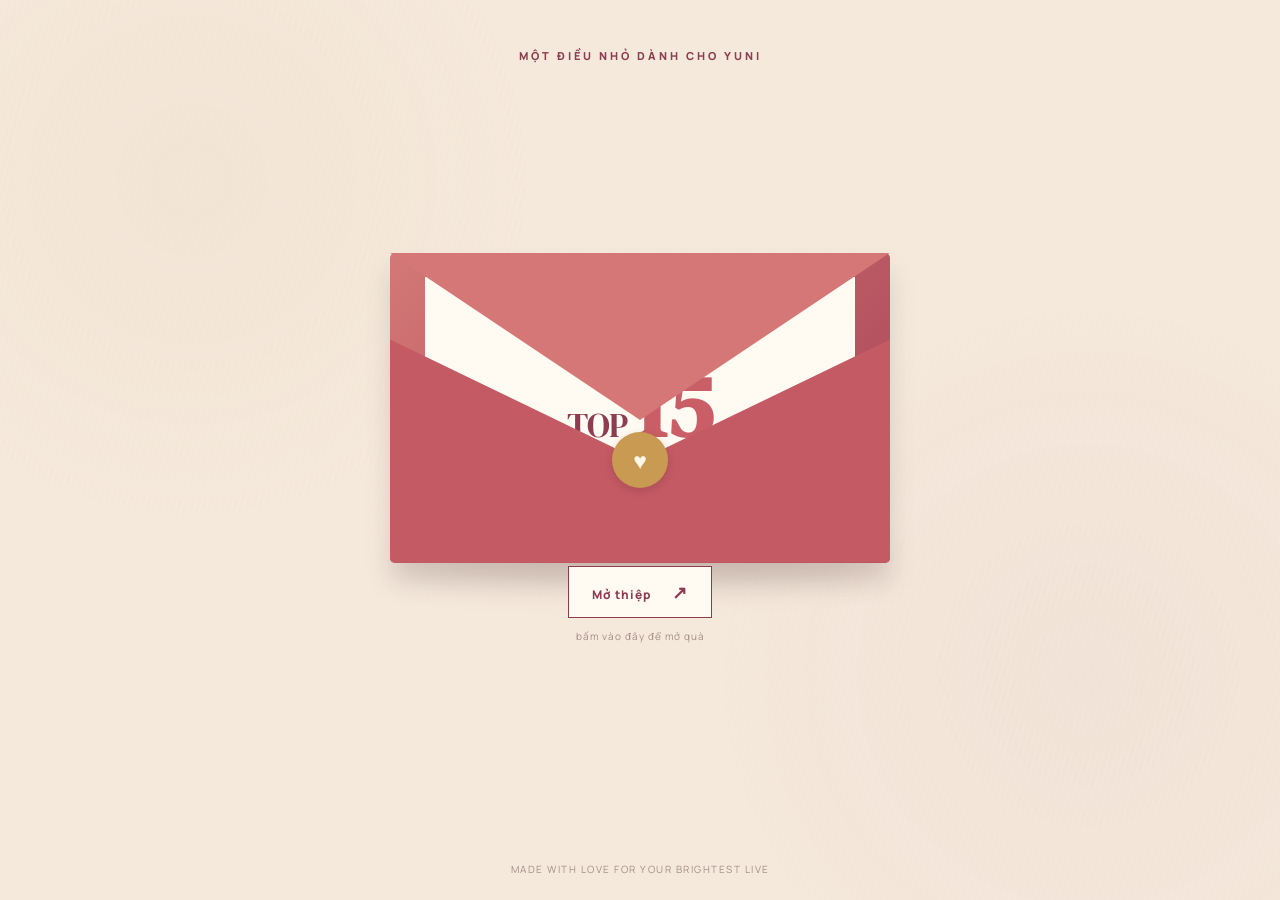
<file: index.html>
<!doctype html>
<html lang="vi">
<head>
    <meta charset="UTF-8">
    <meta http-equiv="refresh" content="0; url=Yuni/index.html">
    <title>Chúc mừng Yuni</title>
</head>
<body>
    <p>Đang mở trang chúc mừng Yuni...</p>
    <script>window.location.replace('Yuni/index.html');</script>
</body>
</html>
</file>
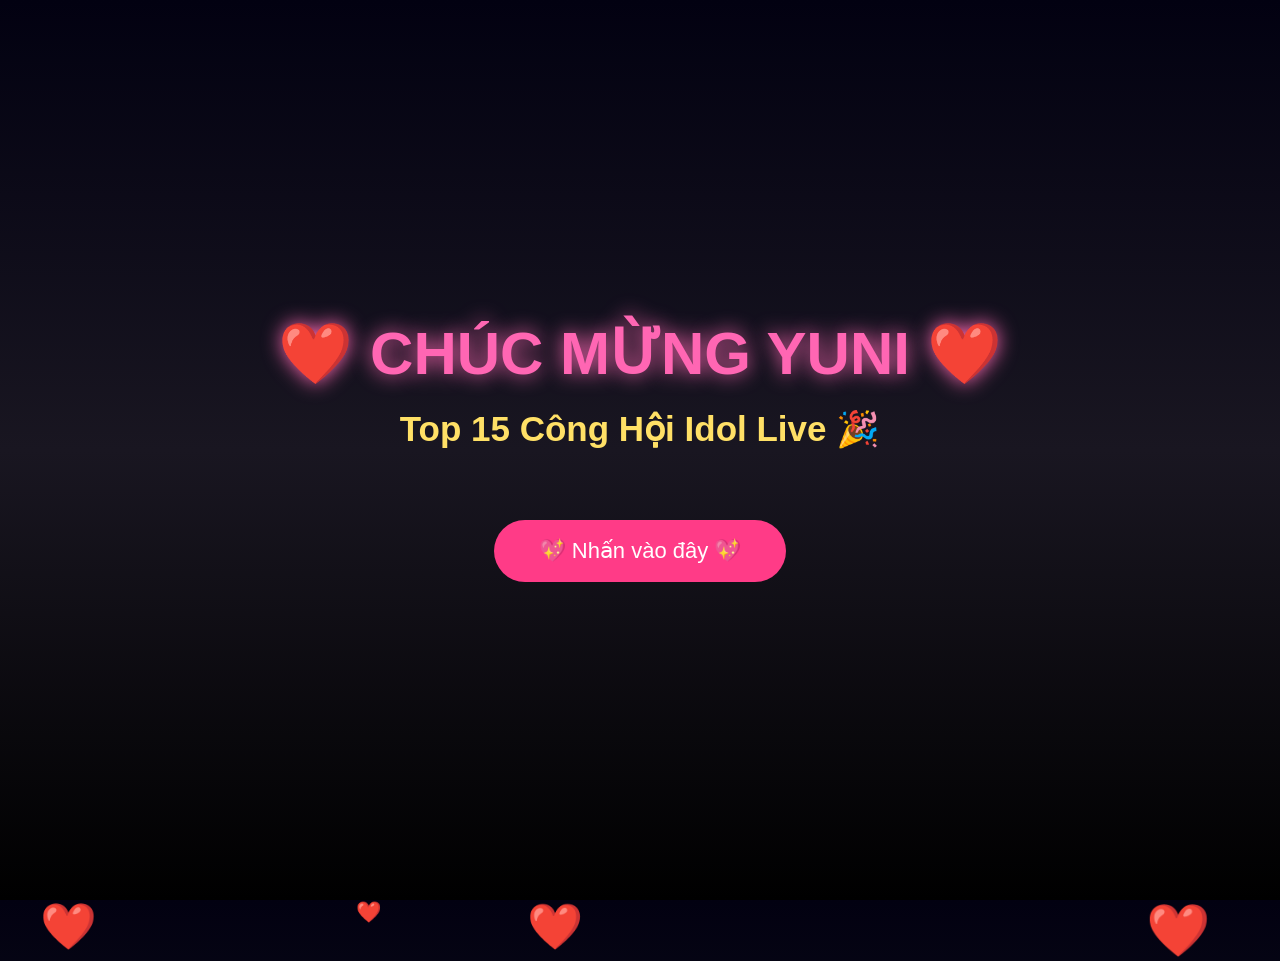
<file: u/index.html>
<!DOCTYPE html>
<html lang="vi">
<head>
<meta charset="UTF-8">
<meta name="viewport" content="width=device-width, initial-scale=1.0">
<title>❤️ Chúc Mừng Yuni ❤️</title>

<style>
*{
    margin:0;
    padding:0;
    box-sizing:border-box;
    font-family:Segoe UI,sans-serif;
}

body{
    overflow:hidden;
    background:linear-gradient(180deg,#020111,#191621,#000);
    height:100vh;
    color:white;
}

canvas{
    position:fixed;
    left:0;
    top:0;
    width:100%;
    height:100%;
}

.container{
    position:absolute;
    top:50%;
    left:50%;
    transform:translate(-50%,-50%);
    text-align:center;
    z-index:100;
}

h1{
    font-size:60px;
    color:#ff66b3;
    text-shadow:0 0 20px hotpink;
}

h2{
    margin-top:20px;
    font-size:35px;
    color:#ffe066;
}

#text{
    width:900px;
    max-width:90vw;
    margin:auto;
    margin-top:30px;
    font-size:26px;
    line-height:45px;
    color:white;
}

button{
    margin-top:40px;
    padding:18px 45px;
    border:none;
    border-radius:50px;
    background:#ff3b87;
    color:white;
    font-size:22px;
    cursor:pointer;
    transition:.3s;
}

button:hover{
    transform:scale(1.1);
    background:#ff5aa0;
}

.heart{
    position:absolute;
    color:#ff4d88;
    animation:fly linear infinite;
}

@keyframes fly{
    from{
        transform:translateY(0) scale(1);
        opacity:1;
    }
    to{
        transform:translateY(-120vh) scale(2);
        opacity:0;
    }
}

.top{
    font-size:60px;
    color:#00ff99;
    margin-top:30px;
    text-shadow:0 0 30px #00ff99;
    opacity:0;
}

.show{
    animation:show 1s forwards;
}

@keyframes show{
    from{
        opacity:0;
        transform:scale(.5);
    }
    to{
        opacity:1;
        transform:scale(1);
    }
}
</style>
</head>

<body>

<canvas id="fireworks"></canvas>

<div class="container">

<h1>❤️ CHÚC MỪNG YUNI ❤️</h1>

<h2>Top 15 Công Hội Idol Live 🎉</h2>

<div id="text"></div>

<div class="top" id="top"></div>

<button onclick="start()">💖 Nhấn vào đây 💖</button>

</div>

<script>

const message=[
"Hôm nay là một ngày thật đặc biệt...",
"Anh biết em đã cố gắng rất nhiều.",
"Có những hôm em mệt...",
"Có những hôm em áp lực...",
"Nhưng em chưa từng bỏ cuộc.",
"Và hôm nay...",
"✨ Em đã lọt TOP 15 Công Hội ✨",
"",
"Anh thật sự rất tự hào về em ❤️"
];

let i=0;

function type(){

if(i>=message.length){

showTop();

return;

}

let div=document.getElementById("text");

let p=document.createElement("div");

div.appendChild(p);

let text=message[i];

let j=0;

let timer=setInterval(()=>{

p.innerHTML=text.substring(0,j);

j++;

if(j>text.length){

clearInterval(timer);

i++;

setTimeout(type,600);

}

},45);

}

function start(){

document.querySelector("button").style.display="none";

type();

}function showTop(){

const top=document.getElementById("top");

const list=[
"🏆 TOP 15",
"🔥 TOP 15",
"✨ TOP 10",
"💎 TOP 5",
"👑 TOP 3",
"❤️ TOP 1 ❤️"
];

let k=0;

top.classList.add("show");

let timer=setInterval(()=>{

top.innerHTML=list[k];

firework();

k++;

if(k>=list.length){

clearInterval(timer);

setTimeout(finalMessage,1800);

}

},1800);

}

function finalMessage(){

document.getElementById("text").innerHTML+=`
<br><br>

<h2 style="color:#ff66cc;">
Đối với anh...<br>
Em luôn là <span style="color:#00ff99;">TOP 1</span> ❤️
</h2>

<br>

<div style="font-size:26px;line-height:45px;">
Cảm ơn em vì đã luôn cố gắng.<br>
Hãy tiếp tục tỏa sáng nhé cô gái của anh ✨<br><br>

❤️ Anh yêu em rất nhiều ❤️
</div>

`;

}

function createHeart(){

const heart=document.createElement("div");

heart.className="heart";

heart.innerHTML="❤️";

heart.style.left=Math.random()*100+"vw";

heart.style.top="100vh";

heart.style.fontSize=(20+Math.random()*40)+"px";

heart.style.animationDuration=(4+Math.random()*5)+"s";

document.body.appendChild(heart);

setTimeout(()=>{

heart.remove();

},9000);

}

setInterval(createHeart,250);



const canvas=document.getElementById("fireworks");

const ctx=canvas.getContext("2d");

canvas.width=window.innerWidth;

canvas.height=window.innerHeight;

window.onresize=()=>{

canvas.width=window.innerWidth;

canvas.height=window.innerHeight;

}

let particles=[];function firework(){

let x=Math.random()*canvas.width;
let y=Math.random()*canvas.height/2;

for(let i=0;i<120;i++){

particles.push({

x:x,
y:y,

dx:(Math.random()-0.5)*8,

dy:(Math.random()-0.5)*8,

life:100,

color:`hsl(${Math.random()*360},100%,60%)`

});

}

}

function animate(){

ctx.fillStyle="rgba(0,0,0,0.15)";
ctx.fillRect(0,0,canvas.width,canvas.height);

for(let i=particles.length-1;i>=0;i--){

let p=particles[i];

ctx.beginPath();

ctx.arc(p.x,p.y,3,0,Math.PI*2);

ctx.fillStyle=p.color;

ctx.fill();

p.x+=p.dx;
p.y+=p.dy;

p.dy+=0.03;

p.life--;

if(p.life<=0){

particles.splice(i,1);

}

}

requestAnimationFrame(animate);

}

animate();

setInterval(firework,2500);



/* ===========================
      BẦU TRỜI SAO
=========================== */

let stars=[];

for(let i=0;i<200;i++){

stars.push({

x:Math.random()*canvas.width,

y:Math.random()*canvas.height,

r:Math.random()*2,

a:Math.random()

});

}

function drawStars(){

for(let s of stars){

ctx.beginPath();

ctx.arc(s.x,s.y,s.r,0,Math.PI*2);

ctx.fillStyle="rgba(255,255,255,"+s.a+")";

ctx.fill();

}

}

setInterval(()=>{

stars.forEach(s=>{

s.a=Math.random();

});

},500);

const oldAnimate=animate;

function animate(){

ctx.fillStyle="rgba(0,0,20,0.25)";
ctx.fillRect(0,0,canvas.width,canvas.height);

drawStars();

for(let i=particles.length-1;i>=0;i--){

let p=particles[i];

ctx.beginPath();

ctx.arc(p.x,p.y,3,0,Math.PI*2);

ctx.fillStyle=p.color;

ctx.fill();

p.x+=p.dx;
p.y+=p.dy;

p.dy+=0.03;

p.life--;

if(p.life<=0){

particles.splice(i,1);

}

}

requestAnimationFrame(animate);

}

animate();/* ======================================
      TRÁI TIM ĐẬP Ở CUỐI TRANG
====================================== */

function createBigHeart(){

    const heart=document.createElement("div");

    heart.innerHTML="❤️";

    heart.style.position="fixed";
    heart.style.left="50%";
    heart.style.top="82%";
    heart.style.transform="translate(-50%,-50%)";
    heart.style.fontSize="80px";
    heart.style.zIndex="999";

    document.body.appendChild(heart);

    let scale=1;

    setInterval(()=>{

        scale=(scale==1)?1.25:1;

        heart.style.transform=
        `translate(-50%,-50%) scale(${scale})`;

    },600);

}

setTimeout(createBigHeart,18000);



/* ======================================
          SAO BĂNG
====================================== */

function shootingStar(){

    let x=Math.random()*canvas.width;

    let y=Math.random()*canvas.height/3;

    let len=180;

    let dx=8;

    let dy=5;

    let life=0;

    let timer=setInterval(()=>{

        ctx.beginPath();

        ctx.moveTo(x,y);

        ctx.lineTo(x-len,y-len/2);

        ctx.strokeStyle="white";

        ctx.lineWidth=2;

        ctx.stroke();

        x+=dx;

        y+=dy;

        life++;

        if(life>25){

            clearInterval(timer);

        }

    },30);

}

setInterval(shootingStar,5000);



console.log("%c❤️ Chúc mừng Yuni ❤️",
"color:pink;font-size:28px;font-weight:bold;");
console.log("%cĐối với anh, em luôn là TOP 1!",
"color:#00ff99;font-size:22px;");

</script>

</body>
</html>
</file>
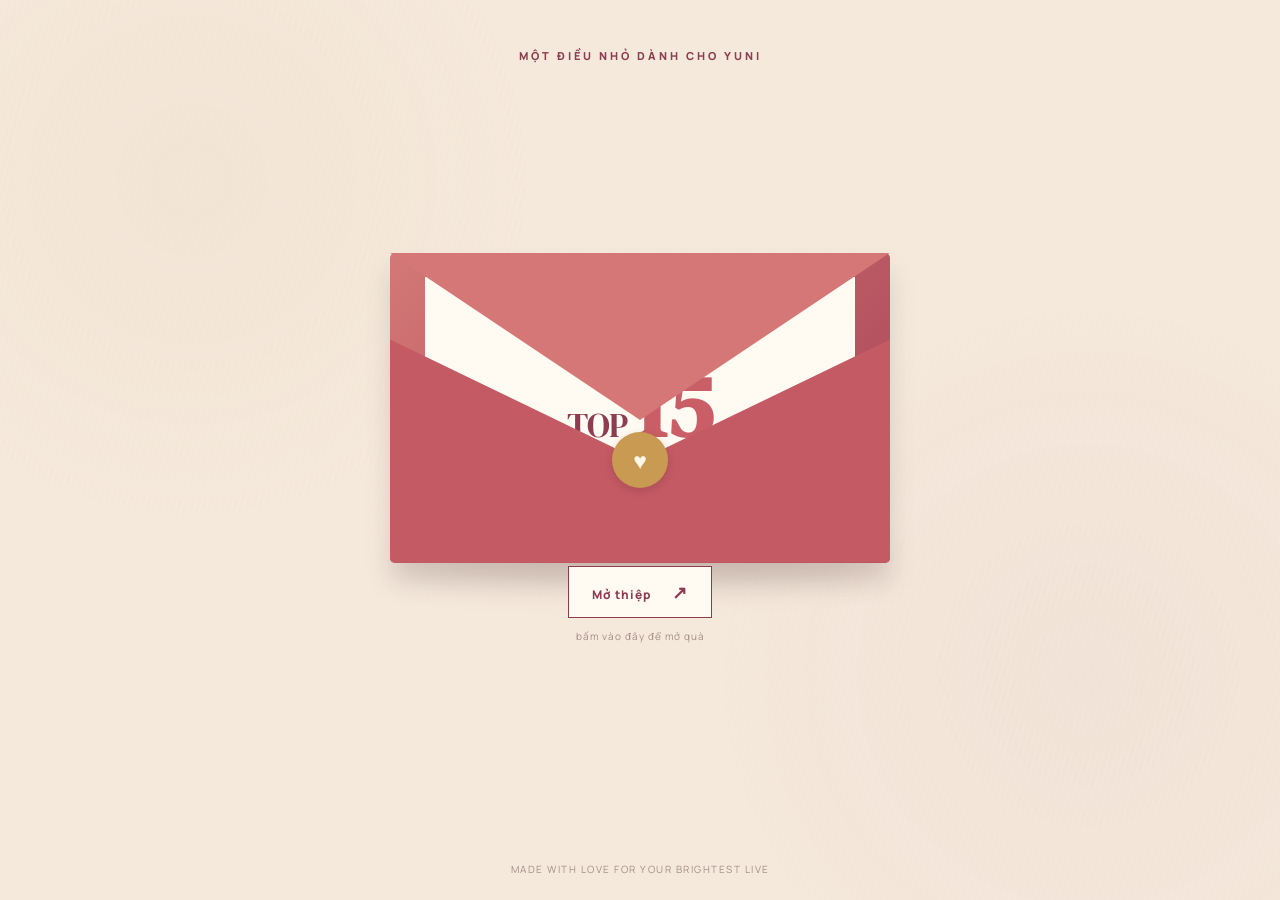
<file: Yuni/index.html>
<!doctype html>
<html lang="vi">
<head>
    <meta charset="UTF-8">
    <meta name="viewport" content="width=device-width, initial-scale=1.0">
    <title>Gửi Yuni | Một tấm thiệp nhỏ</title>
    <link rel="preconnect" href="https://fonts.googleapis.com">
    <link rel="preconnect" href="https://fonts.gstatic.com" crossorigin>
    <link href="https://fonts.googleapis.com/css2?family=DM+Serif+Display:ital@0;1&family=Manrope:wght@400;500;700;800&display=swap" rel="stylesheet">
    <link rel="stylesheet" href="style.css">
    <style>
        .photo-corner { position: static; width: 140px; margin: 24px auto 18px; transform: rotate(3deg); }
        .photo-corner img { width: 128px; height: 148px; }
        @media (max-width: 600px) {
            .envelope-scene.open { height: 265px; }
            .envelope-scene.open .letter-preview { transform: translateY(-135px); }
            .photo-corner { width: 125px; margin-top: 20px; margin-bottom: 16px; }
            .photo-corner img { width: 113px; height: 132px; }
            .photo-corner span { margin-top: 5px; font-size: 8px; }
            .card-body h1 { margin-top: 18px; }
        }
    </style>
</head>
<body>
    <canvas id="celebration"></canvas>
    <div class="paper-texture"></div>
    <main class="scene">
        <p class="topline">Một điều nhỏ dành cho Yuni</p>
        <section id="envelopeScene" class="envelope-scene" aria-label="Tấm thiệp chúc mừng">
            <div class="envelope-shadow"></div>
            <div class="envelope">
                <div class="envelope-back"></div>
                <div class="letter-preview">
                    <p class="preview-small">CONGRATULATIONS</p>
                    <p class="preview-rank">TOP <strong>15</strong></p>
                    <p class="preview-name">Yuni</p>
                </div>
                <div class="flap"></div>
                <div class="envelope-front"></div>
                <div class="seal">♥</div>
            </div>
            <button id="openCard" class="open-button" type="button">Mở thiệp <span>↗</span></button>
            <p class="hint">bấm vào đây để mở quà</p>
        </section>
        <section id="cardContent" class="card-content" aria-live="polite">
            <div class="card-top"><span>01.08.2026</span><span>FOR YUNI</span></div>
            <div class="card-body">
                <p class="card-kicker">Hôm nay em đã làm được một điều thật đẹp</p>
                <h1>Chúc mừng<br><em>Top 15</em>, Yuni!</h1>
                <div class="photo-corner">
                    <img src="assets/yuni.jpg" alt="Ảnh của Yuni" onerror="this.parentElement.classList.add('empty')">
                    <span>YUNI ♥</span>
                </div>
                <div class="gold-line"></div>
                <p id="typedMessage" class="message"></p>
                <p class="signature">Thương em,<br><strong>người luôn tự hào về em ♥</strong></p>
            </div>
            <div class="love-actions">
                <button id="againBtn" class="again-button" type="button">Thả thêm yêu thương <span>✦</span></button>
                <button id="heartBtn" class="again-button heart-button" type="button">Thả iuu iuu <span>♥</span></button>
            </div>
        </section>
        <footer>made with love for your brightest live</footer>
    </main>
    <script src="script.js"></script>
</body>
</html>
</file>
<file: Yuni/style.css>
@media(max-width:480px){.scene{padding:26px 14px 18px}.topline{font-size:9px;letter-spacing:2px;text-align:center}.envelope-scene{width:100%;height:390px}.envelope{width:92vw;height:205px}.letter-preview{padding:22px 14px}.preview-small{font-size:8px;letter-spacing:2px}.preview-rank{margin-top:23px;font-size:22px}.preview-rank strong{font-size:61px}.preview-name{margin-top:10px;font-size:20px}.seal{width:46px;height:46px;left:calc(50% - 23px);font-size:19px}.open-button{bottom:22px;font-size:11px;padding:12px 17px}.hint{font-size:9px}.card-content{width:calc(100vw - 24px);padding:10px;margin-top:20px}.card-top{font-size:8px;letter-spacing:1px}.card-body{min-height:430px;padding:48px 17px 28px}.photo-corner{top:12px;right:8px;transform:rotate(4deg) scale(.72)}.card-kicker{font-size:9px;letter-spacing:1px}.card-body h1{font-size:49px;margin:22px 0 18px}.message{font-size:17px;line-height:1.5}.signature{font-size:13px}.love-actions{gap:5px}.again-button{font-size:9px;letter-spacing:.5px}.again-button span{font-size:14px}}
:root{--ink:#292333;--paper:#fffaf2;--rose:#c95e66;--deep-rose:#8e3d50;--gold:#c99b52;--line:#e7d6c6}*{box-sizing:border-box;margin:0;padding:0}body{min-height:100vh;overflow-x:hidden;background:#f5e9dc;color:var(--ink);font-family:'Manrope',sans-serif}#celebration{position:fixed;inset:0;width:100%;height:100%;pointer-events:none;z-index:8}.paper-texture{position:fixed;inset:0;opacity:.3;pointer-events:none;background:radial-gradient(circle at 15% 20%,rgba(201,155,82,.16),transparent 28%),radial-gradient(circle at 85% 75%,rgba(142,61,80,.12),transparent 32%),repeating-linear-gradient(105deg,rgba(255,255,255,.15) 0 2px,transparent 2px 6px);z-index:0}.scene{position:relative;z-index:1;min-height:100vh;padding:48px 24px 24px;display:flex;flex-direction:column;align-items:center}.topline{font-size:11px;letter-spacing:3px;text-transform:uppercase;color:var(--deep-rose);font-weight:800}.envelope-scene{position:relative;width:min(88vw,590px);height:470px;margin:auto;display:flex;flex-direction:column;align-items:center;justify-content:center}.envelope-shadow{position:absolute;bottom:65px;width:80%;height:35px;background:rgba(87,48,48,.18);filter:blur(18px);border-radius:50%}.envelope{position:relative;width:min(80vw,500px);height:310px;filter:drop-shadow(0 18px 12px rgba(76,48,49,.16));perspective:900px}.envelope-back,.envelope-front{position:absolute;inset:0;background:#b84f5d;border-radius:5px}.envelope-back{background:linear-gradient(135deg,#d47776,#a94457)}.envelope-front{clip-path:polygon(0 28%,50% 67%,100% 28%,100% 100%,0 100%);background:#c45a64;z-index:4}.flap{position:absolute;inset:0 0 auto;height:72%;background:#d47776;clip-path:polygon(0 0,100% 0,50% 75%);transform-origin:top;transition:transform .9s cubic-bezier(.2,.75,.25,1);z-index:5}.letter-preview{position:absolute;left:7%;right:7%;top:8%;height:90%;padding:35px 25px;background:var(--paper);text-align:center;z-index:2;transition:transform 1s cubic-bezier(.2,.75,.25,1)}.preview-small{font-size:10px;letter-spacing:3px;color:var(--gold);font-weight:800}.preview-rank{margin-top:45px;color:var(--deep-rose);font:34px 'DM Serif Display',serif}.preview-rank strong{font-size:88px;line-height:.8;color:var(--rose)}.preview-name{margin-top:22px;font:italic 24px 'DM Serif Display',serif;color:var(--deep-rose)}.seal{position:absolute;z-index:7;left:calc(50% - 28px);top:58%;width:56px;height:56px;border-radius:50%;display:grid;place-items:center;background:var(--gold);color:#fff8e9;font-size:23px;box-shadow:0 3px 8px rgba(75,34,38,.2);transition:.4s}.open-button{position:absolute;bottom:25px;padding:13px 23px;border:1px solid var(--deep-rose);background:var(--paper);color:var(--deep-rose);font:800 12px 'Manrope',sans-serif;letter-spacing:1px;cursor:pointer;transition:.25s}.open-button:hover{background:var(--deep-rose);color:white;transform:translateY(-3px)}.open-button span{margin-left:18px;font-size:18px}.hint{position:absolute;bottom:0;font-size:10px;color:#a58d87;letter-spacing:1px}.envelope-scene.open .flap{transform:rotateX(180deg);z-index:1}.envelope-scene.open .letter-preview{transform:translateY(-180px);z-index:6}.envelope-scene.open .seal{opacity:0;transform:scale(.5)}.card-content{display:none;width:min(90vw,620px);min-height:550px;margin:30px auto;padding:18px;background:var(--paper);border:1px solid var(--line);box-shadow:0 18px 35px rgba(76,48,49,.14);animation:cardIn .8s ease-out both}.card-content.visible{display:block}.card-top{display:flex;justify-content:space-between;padding-bottom:16px;border-bottom:1px solid var(--line);font-size:10px;letter-spacing:2px;color:var(--gold);font-weight:800}.card-body{position:relative;min-height:455px;padding:52px 7%;border:1px solid var(--line);border-top:0;text-align:center}.card-kicker{font-size:11px;letter-spacing:1.5px;text-transform:uppercase;color:var(--deep-rose);font-weight:800}.card-body h1{margin:24px 0 20px;font:400 clamp(48px,8vw,74px)/.9 'DM Serif Display',serif}.card-body h1 em{color:var(--rose);font-style:italic}.gold-line{width:44px;height:2px;margin:0 auto 28px;background:var(--gold)}.message{max-width:450px;margin:auto;font:20px/1.6 'DM Serif Display',serif;color:#5f5054}.signature{margin-top:28px;color:#967c75;font:italic 14px/1.7 'DM Serif Display',serif}.signature strong{color:var(--deep-rose);font-weight:400}.photo-corner{position:absolute;top:22px;right:22px;width:92px;padding:6px 6px 8px;background:#fff;box-shadow:0 5px 12px rgba(76,48,49,.18);transform:rotate(6deg);z-index:2}.photo-corner img{display:block;width:80px;height:92px;object-fit:cover;background:#f1d8c9}.photo-corner span{display:block;margin-top:5px;color:var(--deep-rose);font:800 8px 'Manrope',sans-serif;letter-spacing:1px;text-align:center}.photo-corner.empty{display:none}.love-actions{display:flex;justify-content:center;gap:24px}.again-button{display:block;margin:20px 0 0;background:transparent;color:var(--rose);font:800 11px 'Manrope',sans-serif;letter-spacing:1px;cursor:pointer}.again-button span{font-size:16px;margin-left:5px}.heart-button{color:#a52d55}footer{margin-top:auto;color:#a58d87;font-size:10px;letter-spacing:1.5px;text-transform:uppercase}@keyframes cardIn{from{opacity:0;transform:translateY(35px) scale(.97)}to{opacity:1;transform:none}}@media(max-width:600px){.scene{padding-top:30px}.envelope-scene{height:420px}.envelope{height:230px}.letter-preview{padding-top:25px}.preview-rank{margin-top:25px;font-size:25px}.preview-rank strong{font-size:68px}.preview-name{margin-top:12px}.card-content{min-height:500px}.card-body{min-height:405px;padding:40px 6%}.message{font-size:18px}.signature{margin-top:20px}.love-actions{gap:12px;flex-wrap:wrap}.photo-corner{top:16px;right:12px;transform:rotate(4deg) scale(.82);transform-origin:top right}}
</file>
